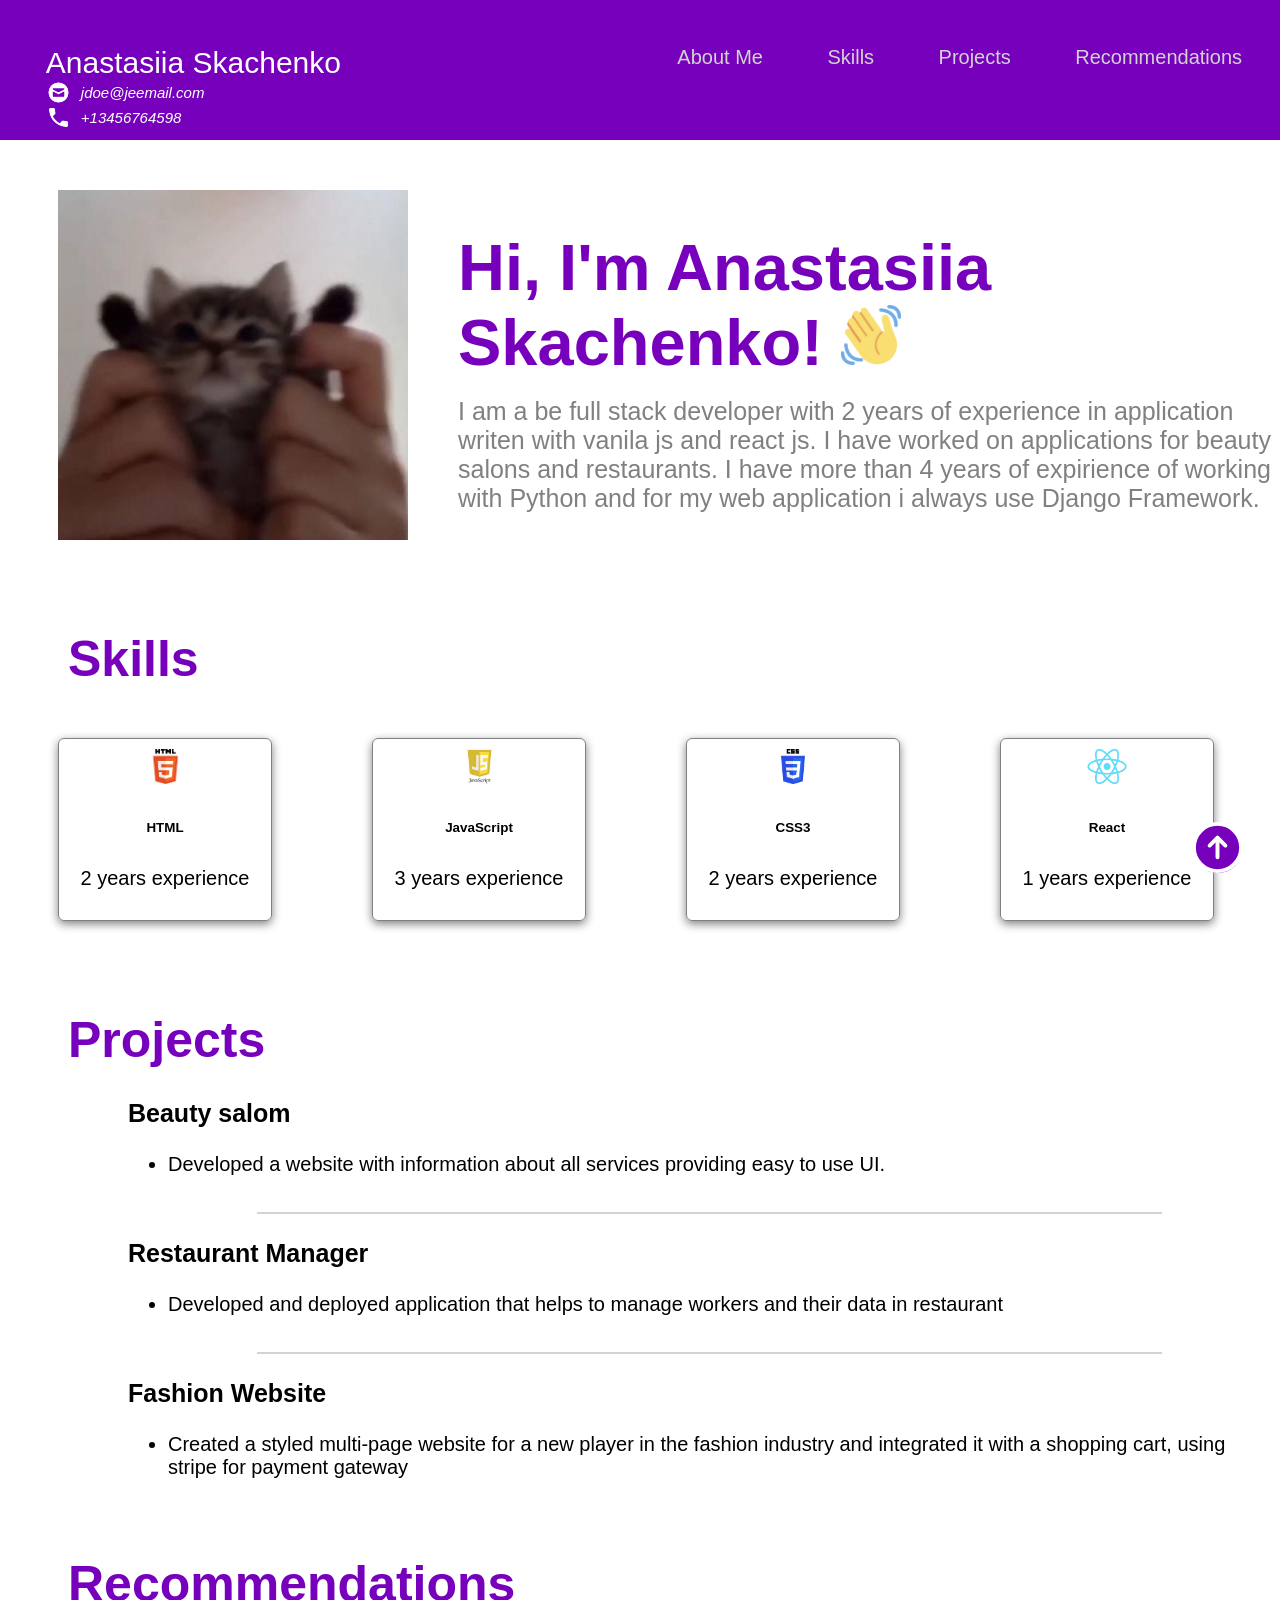
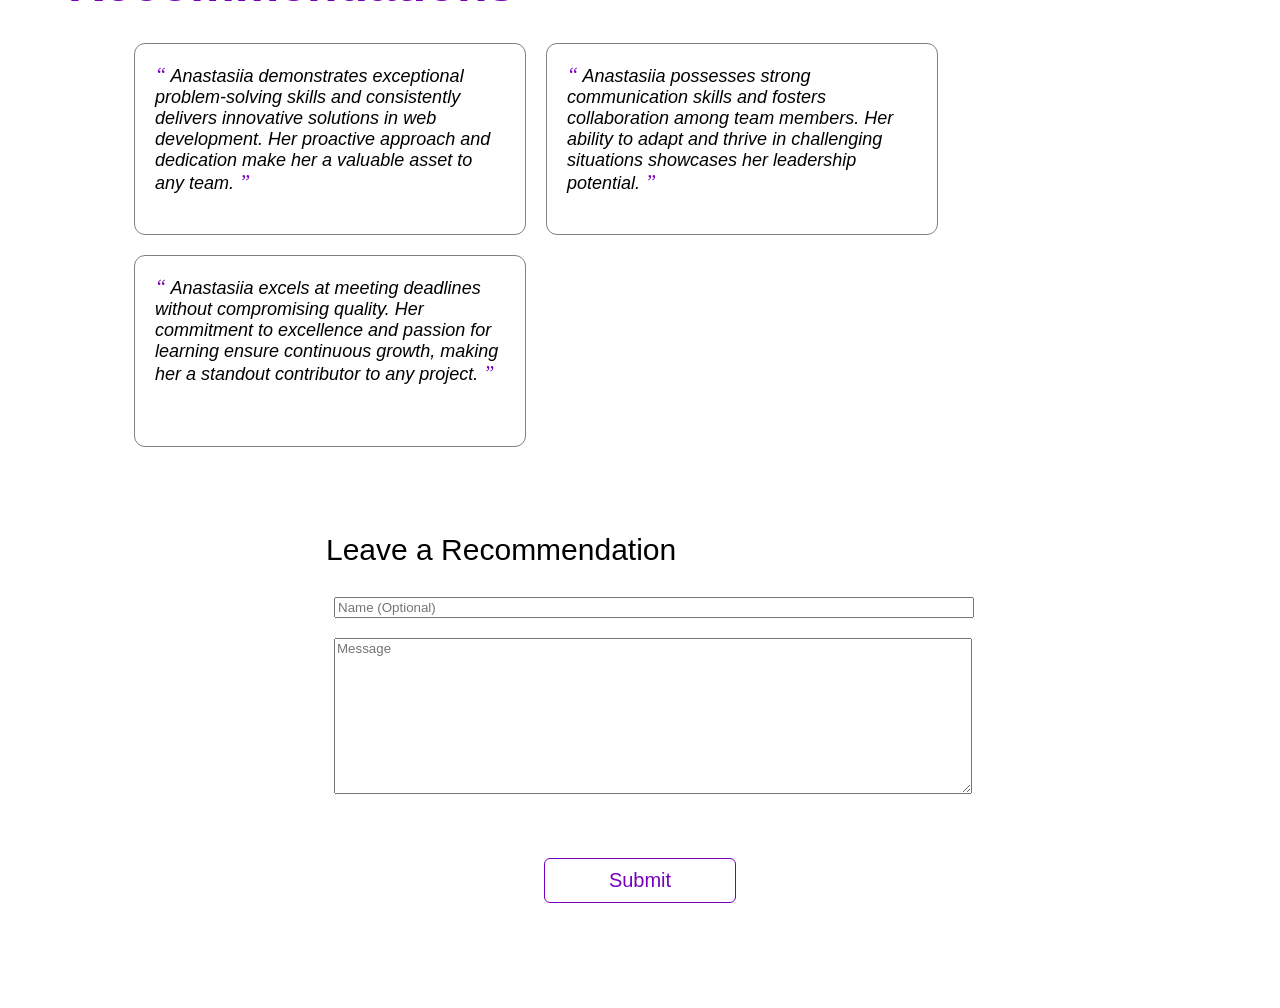
<file: index (1).html>
<!DOCTYPE html>
<html>
  <head>
    <title>Jane Doe - Portfolio</title>
    <link rel="stylesheet" href="./style.css"/>
    <script src="./script.js"></script>
  </head>
  <body>
    <!-- Navigation Bar -->
    <nav>
      <div id="home">
        <div class="profile_name">
          Anastasiia Skachenko
          <div class="contact_info">
            <img src="html_finalprojimages/envelope.png" alt="https://icons8.com/icon/124377/circled-envelope"/>
          jdoe@jeemail.com
        </div>
        <div style="clear:both;"></div>
        <div class="contact_info">
          <img src="html_finalprojimages/phone.png" alt="https://icons8.com/icon/124377/circled-envelope"/>
          +13456764598

        </div>
        </div>
        <div class="topdiv">
            <a class="topmenu" href="#about-me">About Me</a>
            <a class="topmenu" href="#skills">Skills</a>
            <a class="topmenu" href="#projects">Projects</a>
            <a class="topmenu" href="#recommendations">Recommendations</a>
 
        </div>
      </div>    
    </nav>

     <section id="about-me" class="container">
      <div>
        <img src="html_finalprojimages/cat.jpeg" style='width: 350px; margin: 50px' class="profile_image"/>
      </div>

      <div>
          <h1>
            Hi, I'm Anastasiia Skachenko! <img src="html_finalprojimages/waving-hand.png" width="60px"/>
          </h1>
          <p>
            I am a be full stack developer with 2 years of experience in application  writen with vanila js and react js.
            I have worked on applications for beauty salons and restaurants.
            I have more than 4 years of expirience of working with Python and for my web application i always use Django Framework.
          </p>
      </div>
    
    
    
    
    
    
    
    
    
    </section>
              
     <section id="skills">
      <h2>Skills</h2>
      <div style="clear:both;"></div>

      <div class="all_skills">
        <div class="skill">
          <img src="html_finalprojimages/html5.png"/>
          <h6>HTML</h6>
          <p>2 years experience</p>
        </div>  

        <div class="skill">
            <img src="html_finalprojimages/js.jpeg"/>
            <h6>JavaScript</h6>
            <p>3 years experience</p>
        </div> 

        <div class="skill">
            <img src="html_finalprojimages/CSS3.png"/>
            <h6>CSS3</h6>
            <p>2 years experience</p>
        </div> 

        <div class="skill">
            <img src="html_finalprojimages/react.png"/>
            <h6>React</h6>
            <p>1 years experience</p>
        </div> 

      </div>
    </section>
          
     <section class="projects" id="projects">
      <h2>
        Projects
      </h2>
      <div style="clear:both;"></div>

        <div id="projects-container" class="projects-container">
          <div class="project-card">
            <h3>Beauty salom</h3>
            <ul>
              <li>Developed a website with information about all services providing easy to use UI.</li>
            </ul>
          </div>
          <hr>
          <div class="project-card">
            <h3>Restaurant Manager</h3>
            <ul>
              <li>Developed and deployed application that helps to manage workers and their data in restaurant</li>
            </ul>
          </div>
          <hr>
          <div class="project-card">
            <h3>Fashion Website</h3>
            <ul>
              <li>Created a styled multi-page website for a new player in the fashion industry and integrated it with a shopping cart, using stripe for payment gateway</li>
            </ul>
          </div>
    </div>
    </section>
    <div style="clear:both;"></div>

    <section id="recommendations">
      <h2>Recommendations</h2>
      <div style="clear:both;"></div>
      <div class="all_recommendations" id="all_recommendations">
        <div class="recommendation">
          <span>&#8220;</span>
          Anastasiia demonstrates exceptional problem-solving skills and consistently delivers innovative solutions in web development. Her proactive approach and dedication make her a valuable asset to any team.
          <span>&#8221;</span>
        </div>
        <div class="recommendation">
          <span>&#8220;</span>
          Anastasiia possesses strong communication skills and fosters collaboration among team members. Her ability to adapt and thrive in challenging situations showcases her leadership potential. 
          <span>&#8221;</span>
        </div>
        <div class="recommendation">
          <span>&#8220;</span>
          Anastasiia excels at meeting deadlines without compromising quality. Her commitment to excellence and passion for learning ensure continuous growth, making her a standout contributor to any project. 
          <span>&#8221;</span>
        </div>
      </div>
    </section>

     <section id="contact">
      <div class="flex_center">
        <fieldset>
          <legend class="introduction">Leave a Recommendation</legend>          
          <input type="text" placeholder="Name (Optional)"> <br/>
          <textarea id="new_recommendation" cols="500" rows="10" placeholder="Message"></textarea>
          <div class="flex_center">
            <button id="recommend_btn" onClick="addRecommendation()">Submit</button>
          </div>
        </fieldset>
      </div>
    </section>

    <div class="iconbutton">
      <a href="#home">
        <svg xmlns="http://www.w3.org/2000/svg" fill="none" viewBox="0 0 24 24" stroke-width="1.5" stroke="white" width="63px">
            <path stroke-linecap="round" stroke-linejoin="round" d="M15 11.25l-3-3m0 0l-3 3m3-3v7.5M21 12a9 9 0 11-18 0 9 9 0 0118 0z" />
          </svg>      
      </a>
    </div>

    <div class="popup" id="popup" class="flex_center">
      <img src="html_finalprojimages/checkmark--outline.svg"/>
      <h3>Thank you for leaving your recommendation.</h3>
      <button onclick="showPopup(false)">Ok</button>
    </div>
  </body>
</html>
</file>
<file: style.css>
body {
  font-family: 'Trebuchet MS', 'Lucida Sans Unicode', 'Lucida Grande', 'Lucida Sans', Arial, sans-serif;
}

/* Navigation Bar */

#home {
  background-color:  #7600bc;
  padding-bottom: 1cm;
  margin-left:-1cm;
  margin-right:-1cm;
  margin-top:-1cm;
  padding-top: 2cm;
  padding-bottom: 2cm;
  height: 5mm;
 }

.topmenu {
  color: lightgray;
  margin: 10px;
  padding: 20px;
  font-size: 20px;
  text-decoration:none;
}

.topmenu:hover {
  color: white;
  font-weight: bolder;
  text-decoration: underline;
}

.topdiv {
  float: right;
  padding-right: 1cm;
}

.profile_name {
  float: left;
  padding-left: 2cm;
  color: white;
  font-size: 30px;
}

.profile_name .contact_info {
  font-size: 15px;
  font-style: italic;
  display: flex;
  align-items: center;
  flex-direction: row;
}

.contact_info img {
  width:25px;
  margin-right: 10px;
  float:left;
}

/* Titles */

h2 {
  text-align: justify;
  font-size: 50px;
  text-align: center;
  float: left;
  color: #7600bc;
  margin: 30px;
  margin-left: 60px;
  margin-top: 40px;
  margin-bottom: 0px;
}

.introduction {
  text-align: justify;
  font-size: 30px;
  text-align: center;
  float: left;
  margin-top: 30px;
  margin-bottom: 20px;
  animation-duration: 5s;
  position: relative;
}

/* Used in the About Me sections */

.container {
  display: flex;
}

/* About Me */

.about-me {
  display: flex;
  align-items: center;
}

#about-me h1 {
  font-size: 65px;
  margin-top: 90px;
  color: #7600bc;
}

#about-me p {
  font-size: 25px;
  color: rgb(128, 128, 128);
  margin-top: -1cm;
}

.profile_image {
  width: 550px;
  height: fit-content;
  vertical-align: middle;
  margin: 5px;
}

/* Skills */

.all_skills {
  display: flex;
  flex-direction: row;
  flex-flow: wrap;
}

.skill {
  border: 1px solid gray;
  display: block;
  border-radius: 6px;
  text-align: center;
  margin: 50px;
  padding: 10px;
  width: 2in;
  font-size: 20px;
  box-shadow: 0 3px 10px gray;
}

.skill img {
  height: 35px;
  align-items: center;
}

.skills h6 {
  align-items: center;
  font-size: 20px;
  margin-block-start: 8px;
  margin-block-end: 5px;
  font-weight: bold;
} 

.skills p {
  align-items: center;
  font-size: 15px;
  color: gray;
  margin-block-start: 5px;
  margin-block-end: 5px;
} 

.flex_center {
  display: flex;
  align-items: center;
  justify-content: center;
}

/* Projects */

.projects-container {
  margin-top: 30px;
  margin-left: 60px;
}

.projects-container hr {
  border: 1px solid lightgray;
  width: 75%;
  margin-left: 5cm;
}

.project-card {
  margin: 0 15px 15px 30px;
  padding-bottom: 5px;
}

.project-card h3 {
  font-size: 25px;
  margin-left: 30px;
}

.project-card li {
  font-size: 20px;
  margin-left: 30px;
}

/* Recommendations */

.all_recommendations {
  display: flex;
  align-items: center;
  margin-left: 1in;
  flex-direction: row;
  flex-flow: wrap;
  padding: 20px;
}

.recommendation {
  font-style: italic;
  text-align: left;
  width: 21.875rem;
  padding: 1rem;
  background-color: #fff;
  border-radius: 11px;
  box-shadow: 0 3px 10px var(--primary-shadow);
  padding: 20px;
  margin: 10px;
  border:1px solid gray;
  font-size: 18px;
  height:150px
}

.recommendation span {
  color: #7600bc;
  font-size: 20px;
  font-family: 'Times New Roman', Times, serif;
}

/* Scroll to Top Button */

.iconbutton{
  width: 48px;
  height: 48px;
  border-radius: 100%;
  background-color: #7600bc;
  display: flex;
  align-items: center;
  justify-content: center;
  position: fixed;
  right: 3%;
  bottom: 3%;
  cursor: pointer;
}

/* Form Pop-up */

.popup {
  width:400px;
  background-color: #e8bcf0;
  border-radius: 3mm;
  top: 50%;
  left:50%;
  transform: translate(-50%,-50%);
  text-align: center;
  position: fixed;
  /* padding: 30px; */
  visibility: hidden;
}

.popup img {
  padding-top: 20px;
}

.popup button {
  background-color: #fff;
  border: 1px solid #7600bc;
  color: #7600bc;
  display: block;
  border-radius: 6px;
  text-align: center;
  margin: 50px;
  padding: 10px;
  width: 2in;
  font-size: 20px;
  margin-left: 25%;
}

.popup button:hover {
  background-color: #fff;
  border: 2px solid #7600bc;
  color: #7600bc;
  display: block;
  font-weight: bolder;
  text-align: center;
  cursor: pointer;
  margin-left: 25%;
}

/* Recommendation Form */

input, textarea {
  font-family: 'Trebuchet MS', 'Lucida Sans Unicode', 'Lucida Grande', 'Lucida Sans', Arial, sans-serif; 
  margin: 10px;  
  width:100%;
}

fieldset {
  display: flexbox;
  align-content: center;
  justify-content: center;  
  padding: 25px; 
  margin-left: 50px; 
  margin-right: 50px;   
  border: thin solid white;
  width: 50%;
}

/* Buttons */

button {
  background-color: #fff;
  border: 1px solid #7600bc;
  color: #7600bc;
  display: block;
  border-radius: 6px;
  text-align: center;
  margin: 50px;
  padding: 10px;
  width: 2in;
  font-size: 20px;
}

button:hover {
  background-color: #7600bc;
  border: 1px solid #7600bc;
  color: #fff;
  display: block;
  border-radius: 6px;
  text-align: center;
  cursor: pointer;
}
</file>
